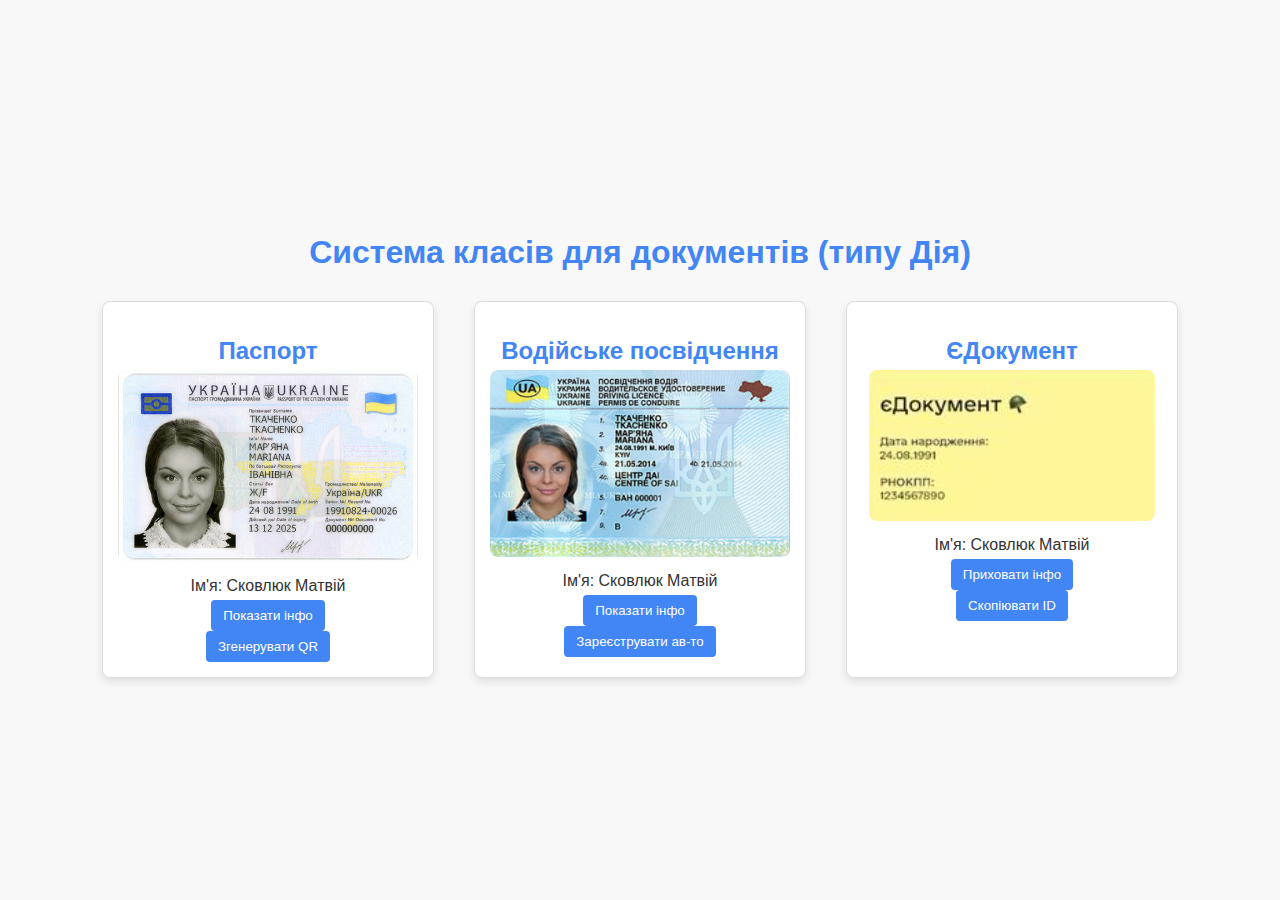
<file: Lab1/index.html>
<!DOCTYPE html>
<html lang="en">
<head>
  <meta charset="UTF-8">
  <meta name="viewport" content="width=device-width, initial-scale=1.0">
  <link rel="stylesheet" href="style.css">
  <title>Документи</title>
</head>
<body>
<h1>Система класів для документів (типу Дія)</h1>
<div class="document-container">
  <div class="document" id="passport">
    <h2>Паспорт</h2>
    <img src="паспорт.jpg" alt="Паспорт фото">
    <p>Ім'я: Сковлюк Матвій</p>
    <button onclick="documents['passport'].showInfo()">Показати інфо</button>
    <button onclick="documents['passport'].generateQR()">Згенерувати QR</button>
  </div>

  <div class="document" id="driverLicense">
    <h2>Водійське посвідчення</h2>
    <img src="водійське.jpeg" alt="Фото водійське посвідчення">
    <p>Ім'я: Сковлюк Матвій</p>
    <button onclick="documents['driverLicense'].showInfo()">Показати інфо</button>
    <button onclick="documents['driverLicense'].registerCar()">Зареєструвати ав-то</button>
  </div>

  <div class="document" id="militaryID">
    <h2>ЄДокумент</h2>
    <img src="єдок.jpg" alt="Фото Єдокумент">
    <p>Ім'я: Сковлюк Матвій</p>
    <button onclick="documents['militaryID'].hideInfo()">Приховати інфо</button>
    <button onclick="documents['militaryID'].copyID()">Скопіювати ID</button>
  </div>
</div>


<script src="documents.js"></script>
</body>
</html>
</file>
<file: Lab1/style.css>
body {
    font-family: 'Segoe UI', Tahoma, Geneva, Verdana, sans-serif;
    margin: 0;
    padding: 0;
    background-color: #f8f8f8;
    color: #333;
    display: flex;
    flex-direction: column;
    align-items: center;
    justify-content: center;
    height: 100vh;
}

h1 {
    color: #4285f4;
    margin-bottom: 20px;
}

.document-container {
    display: flex;
    justify-content: space-around;
    flex-wrap: wrap;
    gap: 20px;
}

.document {
    border: 1px solid #ddd;
    padding: 15px;
    border-radius: 8px;
    width: 300px;
    background-color: #fff;
    transition: transform 0.3s ease-in-out;
    box-shadow: 0 4px 8px rgba(0, 0, 0, 0.1);
    margin: 10px;
    display: flex;
    flex-direction: column;
    align-items: center;
}

.document:hover {
    transform: scale(1.05);
}

.document img {
    max-width: 100%;
    height: auto;
    border-radius: 8px;
    margin-bottom: 10px;
}

.document h2 {
    color: #4285f4;
    margin-bottom: 5px;
}

.document p {
    margin: 5px 0;
}

.document button {
    background-color: #4285f4;
    color: #fff;
    border: none;
    padding: 8px 12px;
    border-radius: 4px;
    cursor: pointer;
    transition: background-color 0.3s ease-in-out;
}

.document button:hover {
    background-color: #3367d6;
}
</file>
